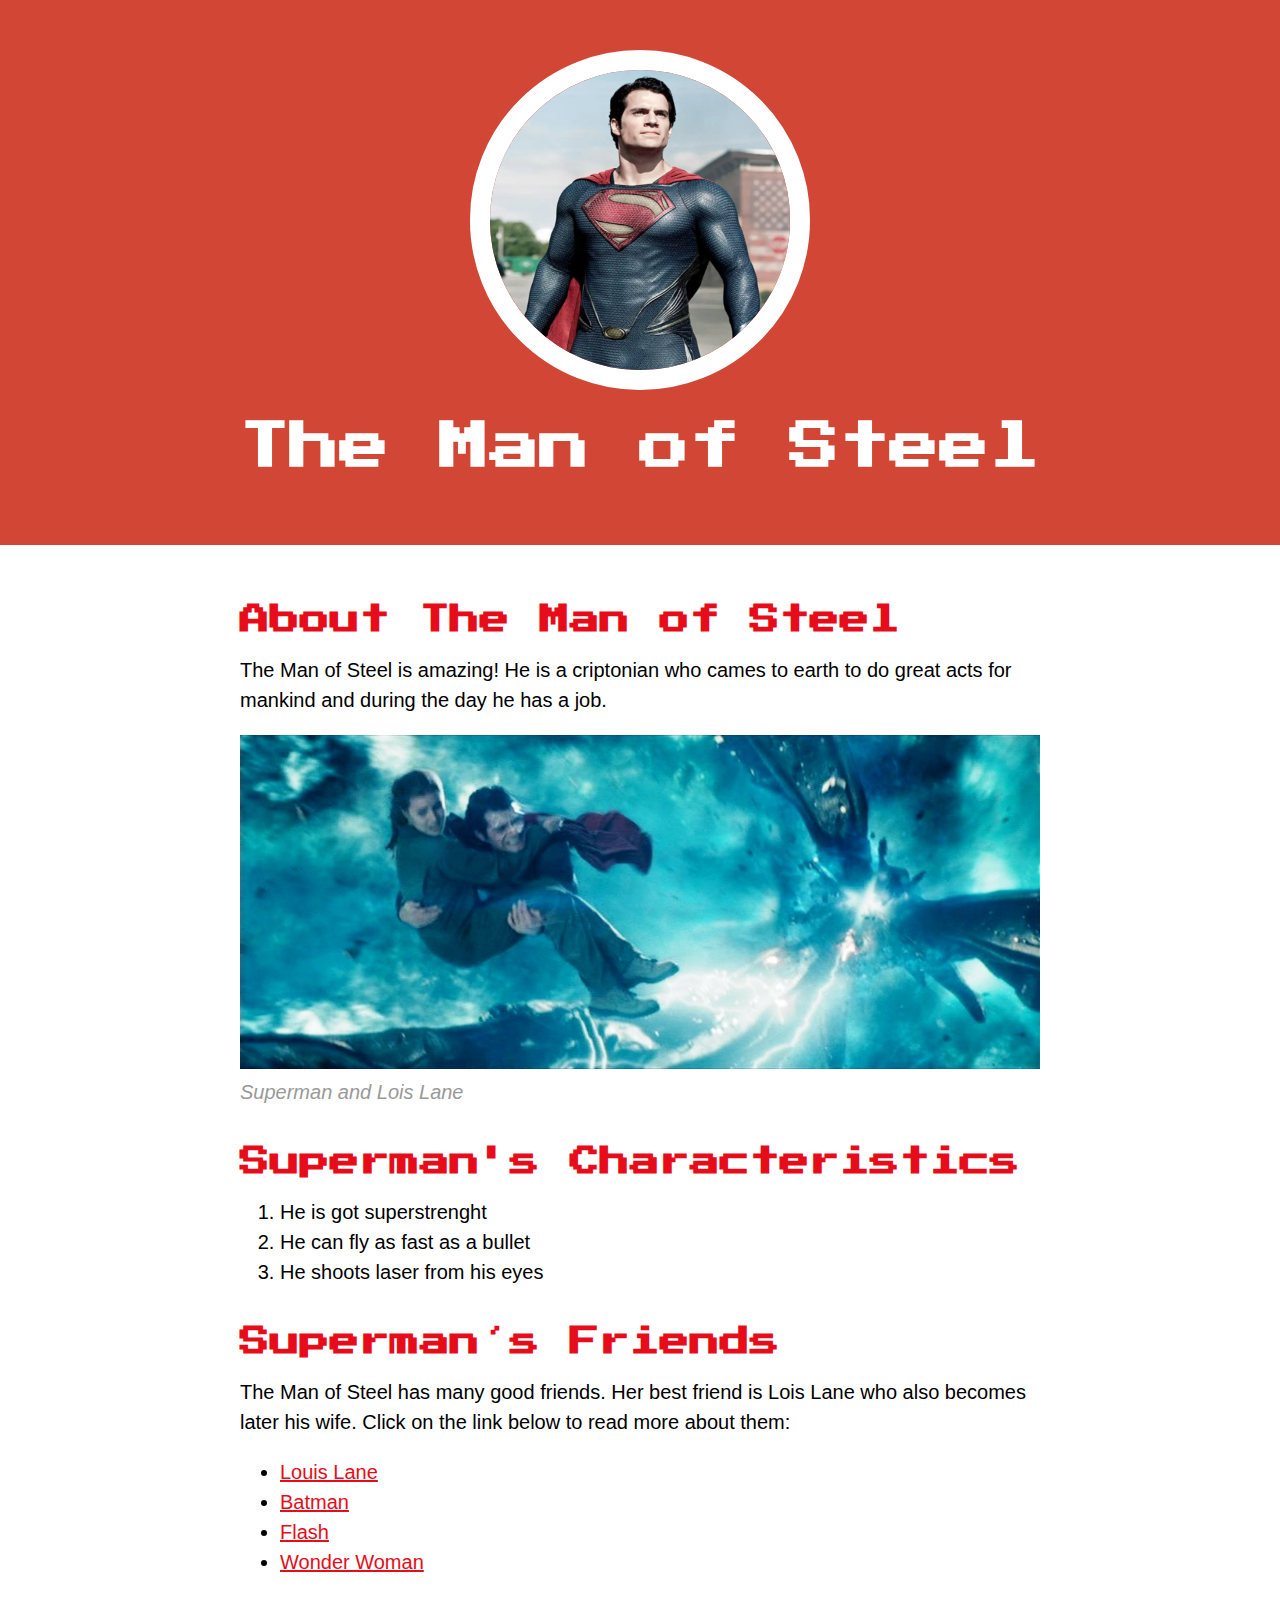
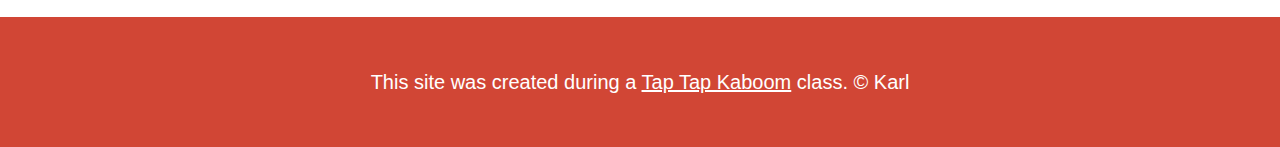
<file: index.html>
<!DOCTYPE html>
<html>
<head>
	<title>The Man of Steel</title>
	<link rel="icon" href="img/SUPERMAN-AVATAR.jpg">
	<link href="https://fonts.googleapis.com/css2?family=Press+Start+2P&display=swap" rel="stylesheet">
	<link rel="stylesheet" type="text/css" href="css/hero.css">
</head>
<body>
	<!-- header element -->
	<header>
		<img src="img/SUPERMAN-AVATAR.jpg">
		<h1>The Man of Steel</h1>
	</header>

	<!-- main element -->
	<main>
		<h2>About The Man of Steel</h2>
		<p> The Man of Steel is amazing! He is a criptonian who cames to earth to do great acts for mankind and during the day he has a job.</p>
		<img src="img/SUPERMAN-BIG.JPG">
		<p class="caption">Superman and Lois Lane</p>
		
		<!-- Characteristics -->
		<h2>Superman's Characteristics</h2>
		<ol>
			<li>He is got superstrenght</li>
			<li>He can fly as fast as a bullet</li>
			<li>He shoots laser from his eyes</li>
		</ol>

		<!-- Friends -->
		<h2>Superman´s Friends</h2>
		<p>The Man of Steel has many good friends. Her best friend is Lois Lane who also becomes later his wife. Click on the link below to read more about them:</p>
		<ul>
			<li><a target="_blank" href="https://en.wikipedia.org/wiki/Lois_Lane_(DC_Extended_Universe)">Louis Lane</a> </li>
			<li><a target="_blank" href="https://en.wikipedia.org/wiki/Batman">Batman</a> </li>
			<li><a target="_blank" href="https://en.wikipedia.org/wiki/The_Flash_(film)">Flash</a> </li>
			<li><a target="_blank" href="https://en.wikipedia.org/wiki/Wonder_Woman_(2017_film)">Wonder Woman</a> </li>
		</ul>	
	</main>		

	<!-- Footer element -->
	<footer>
		<p>This site was created during a <a href="https://www.taptapkaboom.com/"> Tap Tap Kaboom</a> class. &copy; Karl</p>
	</footer>
</body>
</html>
</file>
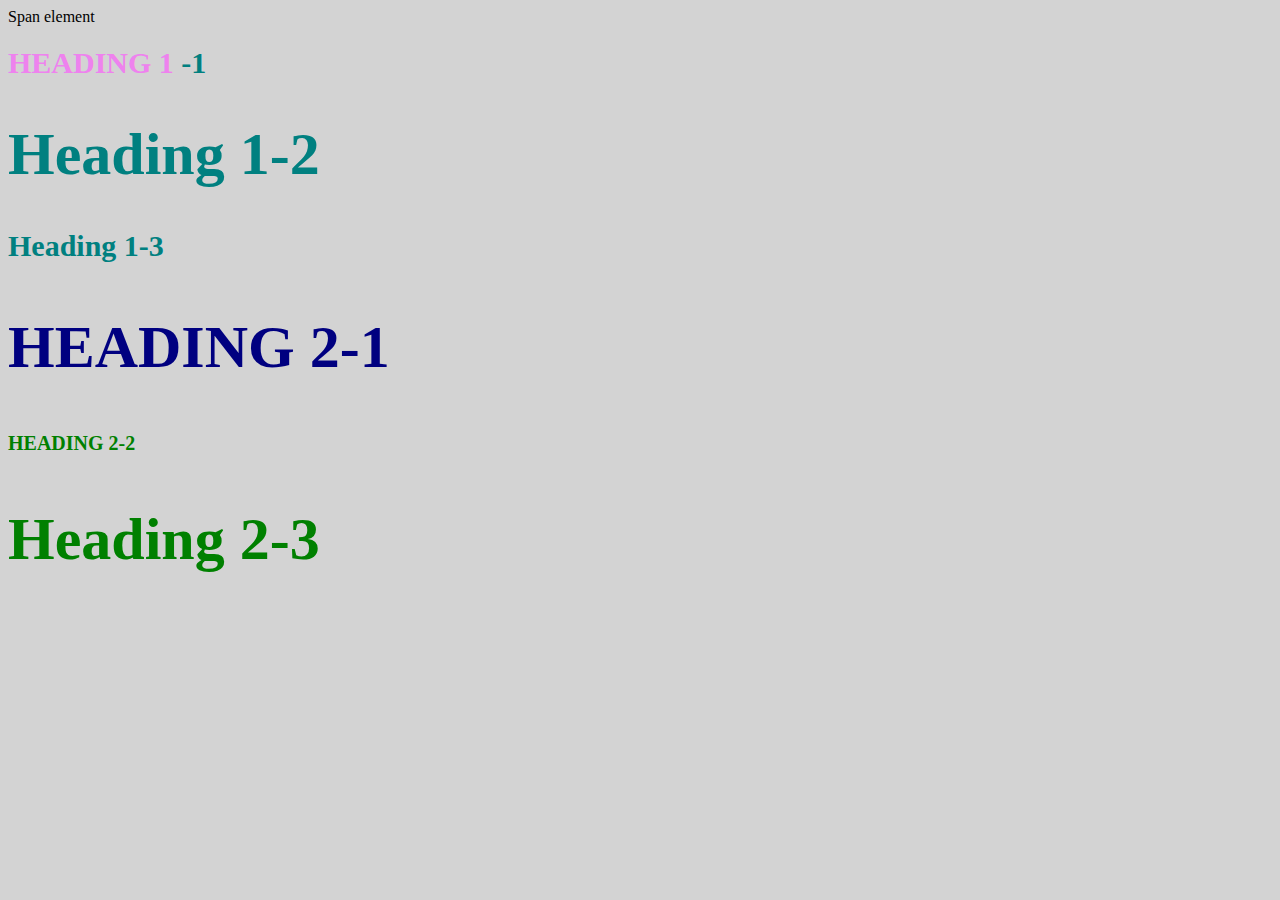
<file: style-test.html>
<!DOCTYPE html>
<html>
<head>
	<title>Style test</title>
	<link rel="stylesheet" type="text/css" href="css/test.css">
</head>
<body>
	<span>Span element</span>
	<h1	class="uppercase"><span>Heading 1</span> -1</h1>
	<h1 class="big">Heading 1-2</h1>
	<h1>Heading 1-3</h1>
	<h2 class="big uppercase">Heading 2-1</h2>
	<h2 class="uppercase">Heading 2-2</h2>
	<h2 class="big">Heading 2-3</h2>

</body>
</html>
</file>
<file: css/hero.css>
body{
	margin: 0;
	font-family: 'Helvetica', 'Arial', sans-serif;
	font-size: 20px;
	line-height: 30px;
}

header{
	background-color: #d14635;
	text-align: center;
	padding-top: 50px;
	padding-bottom: 50px;
}

h1,h2 {
	font-family: 'Press Start 2P', cursive;
}

header h1{
	color: white;
	font-size:50px;
}

header img{
	height: 300px;
	border-radius: 169.512px;
    width: 300px;
    border: 20px solid white;
}
main{
	max-width: 800px;
	margin: 0 auto;
	padding: 20px;
}

main img{
	max-width: 100%;	
}

h2 {
	font-size: 30px;
	color: #e70c19;
	margin: 40px 0px 10px;	
}

a{
	color: #e70c19;
}
a:hover{
	color: white;
	background-color: #483a94;
}

footer{
	background-color: #d14635;
	text-align: center;
	color: white;
	padding: 50px;
}
 
footer p{
	margin: 0;
}

footer a{
	color: white;
}
footer a:hover{
	opacity: .5;
	background-color: transparent;
}

p.caption {
	color: #999999;
	font-style: italic;
	margin-top: 0;
}
</file>
<file: css/test.css>
body{
	background-color: lightgrey;
}
h1{
	font-size: 30px;
	color: teal;
}

h2{
	color: red;
	font-size: 20px;
}

h2{
	color: green;
}

.big{
	font-size: 60px;
}

.uppercase{
	text-transform: uppercase;
}

.big.uppercase{
	color: navy;
}

h1 span{
	color: violet;
}
</file>
